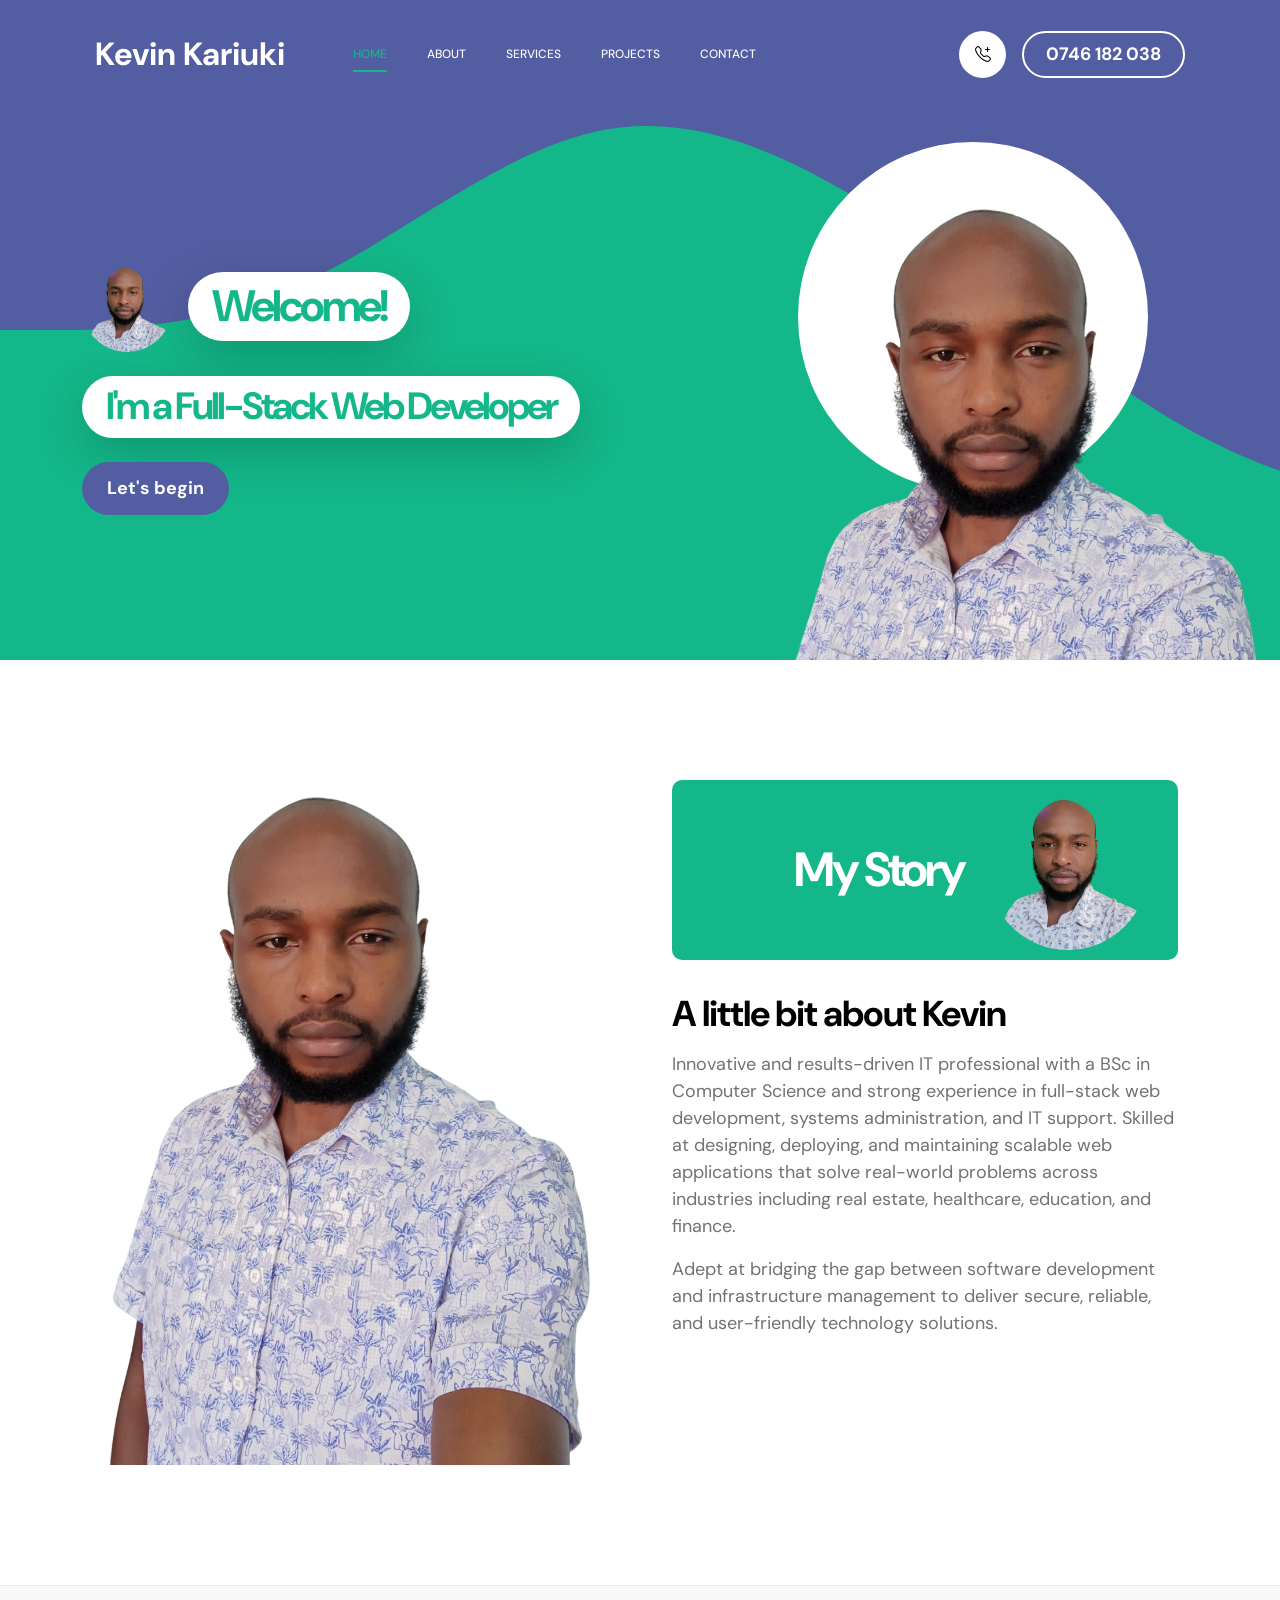
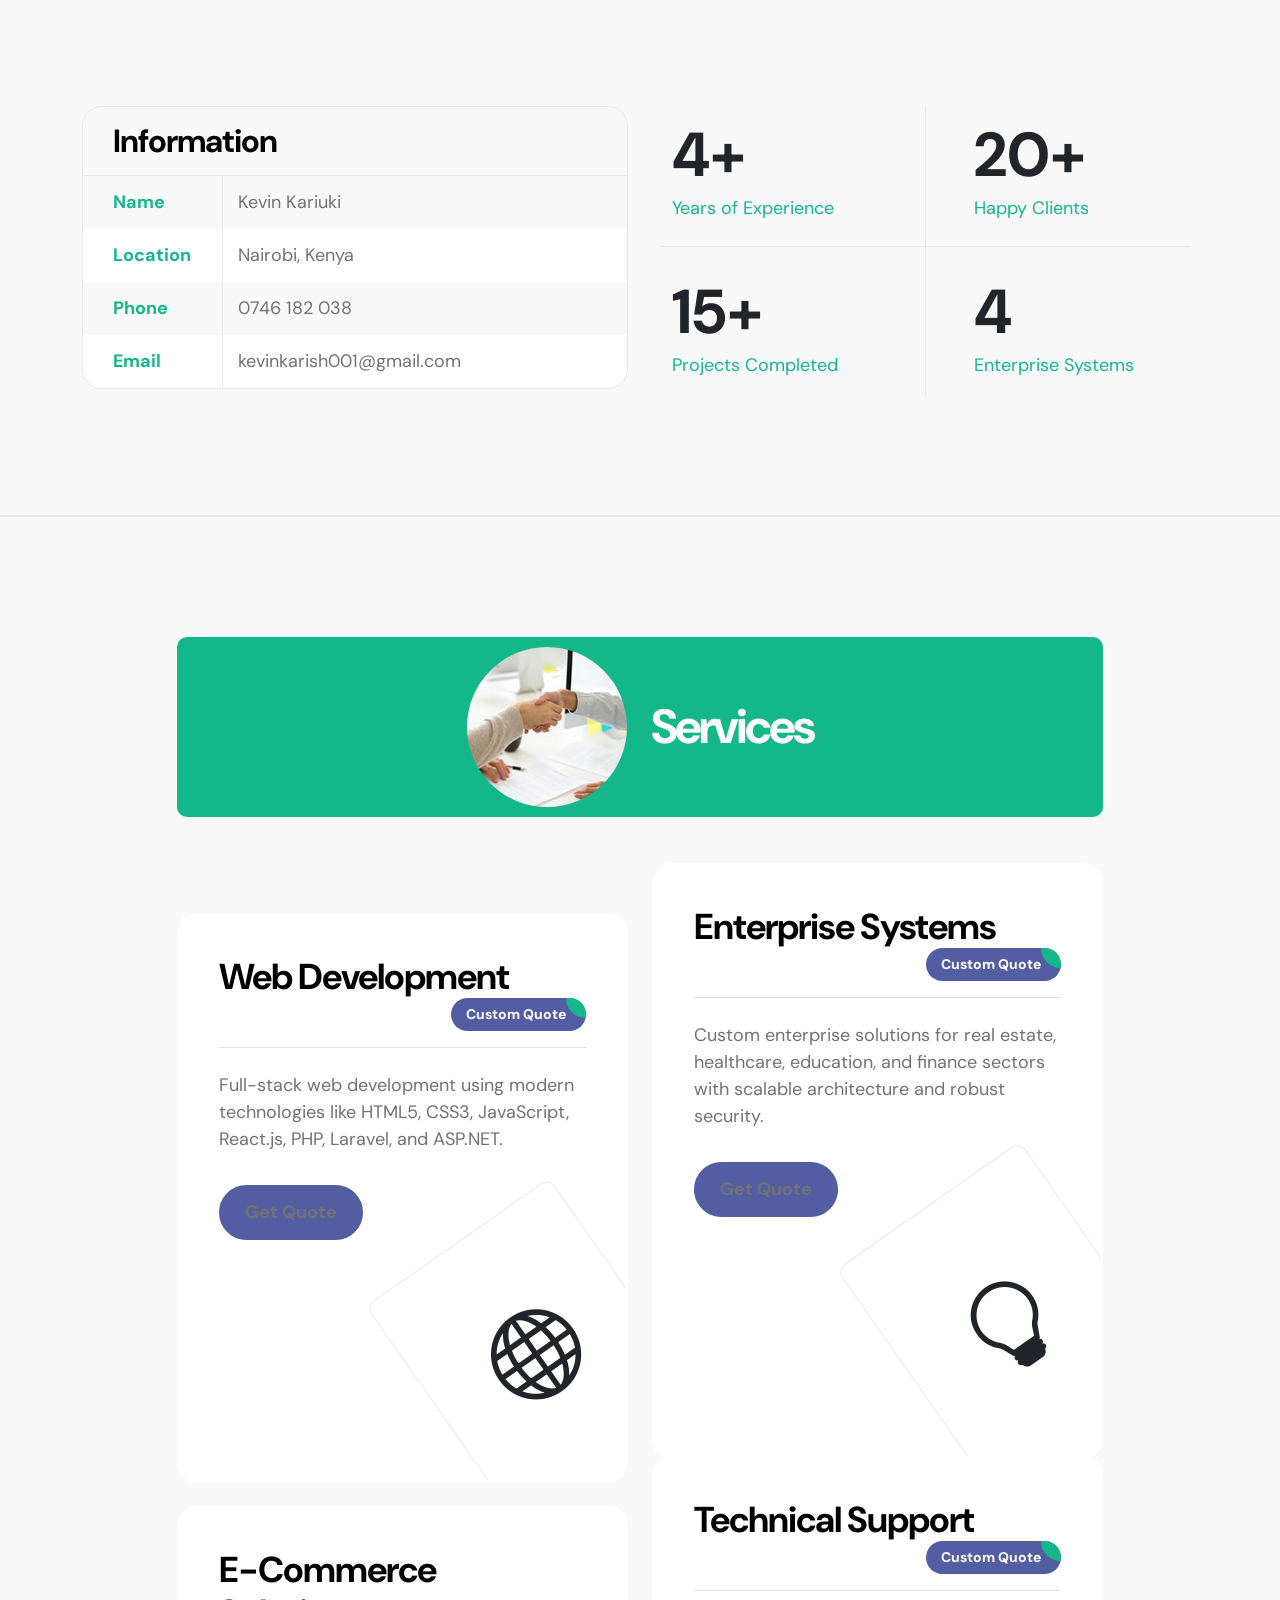
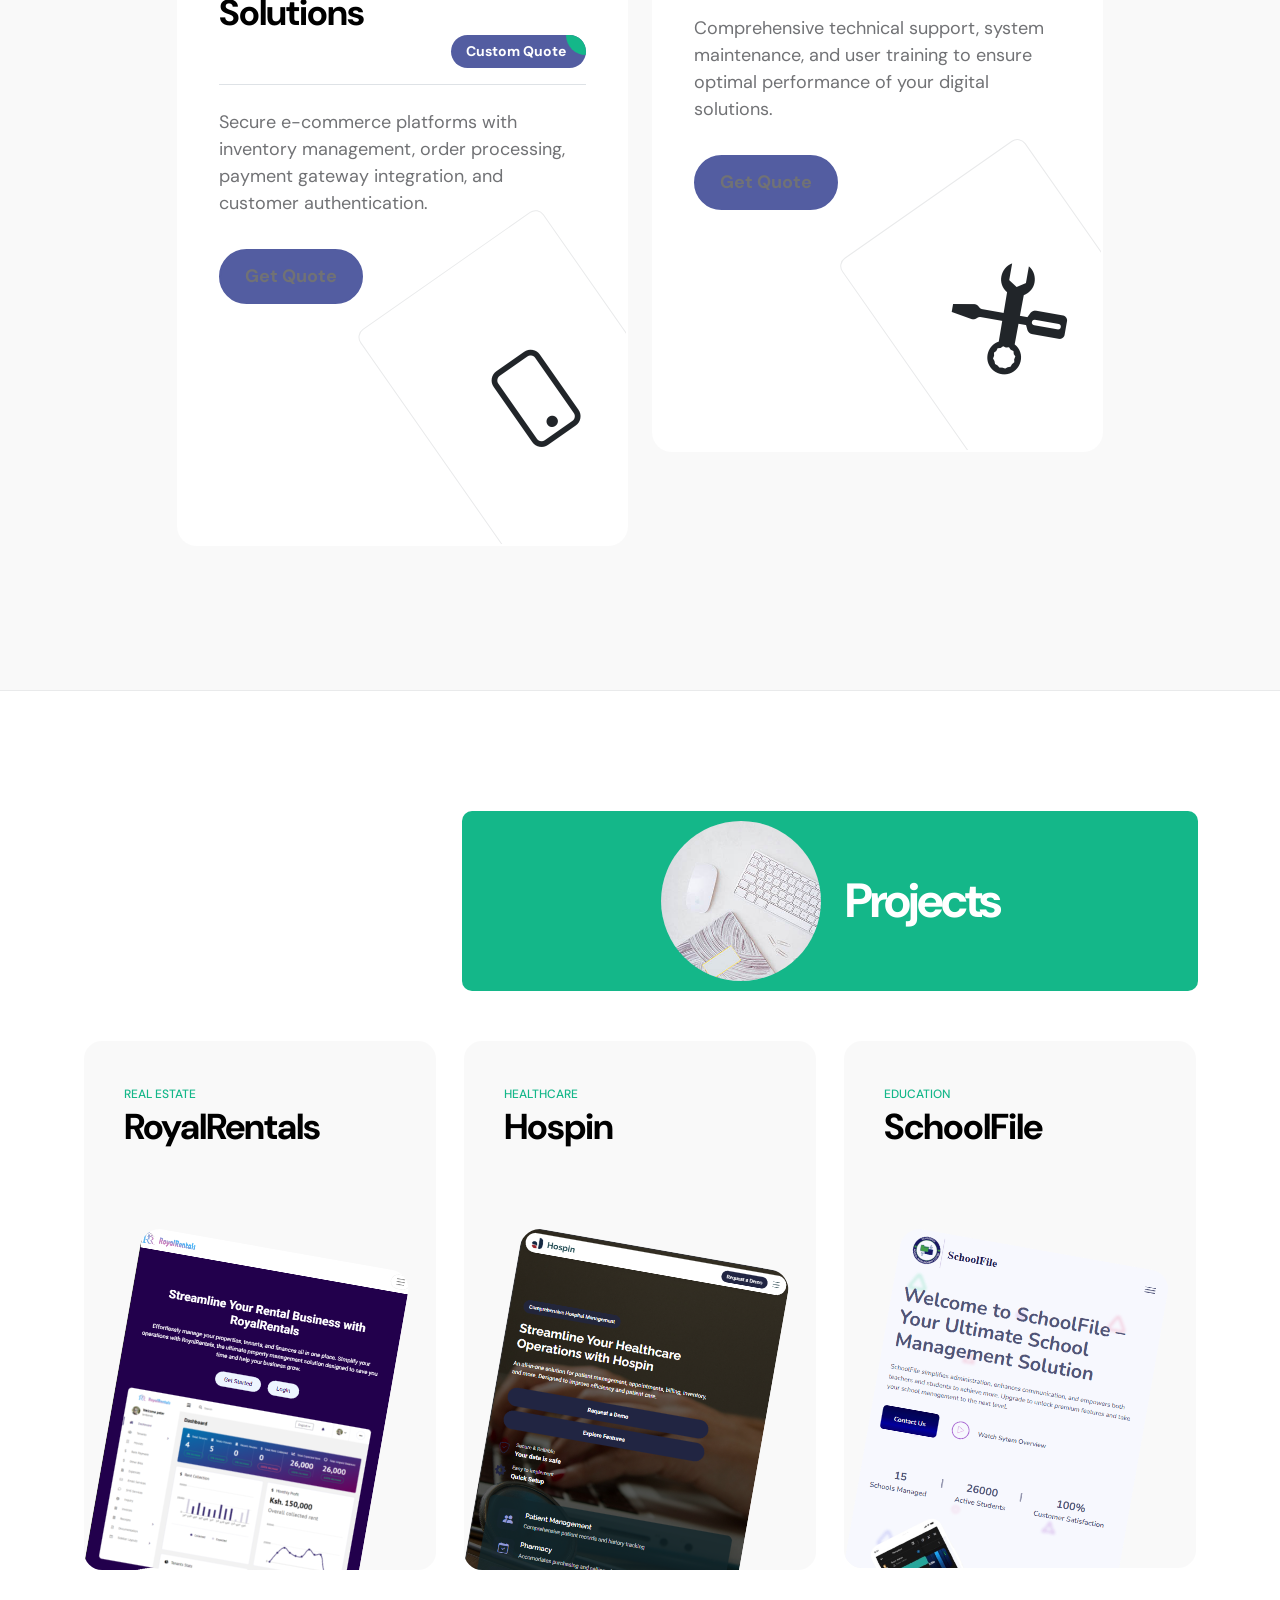
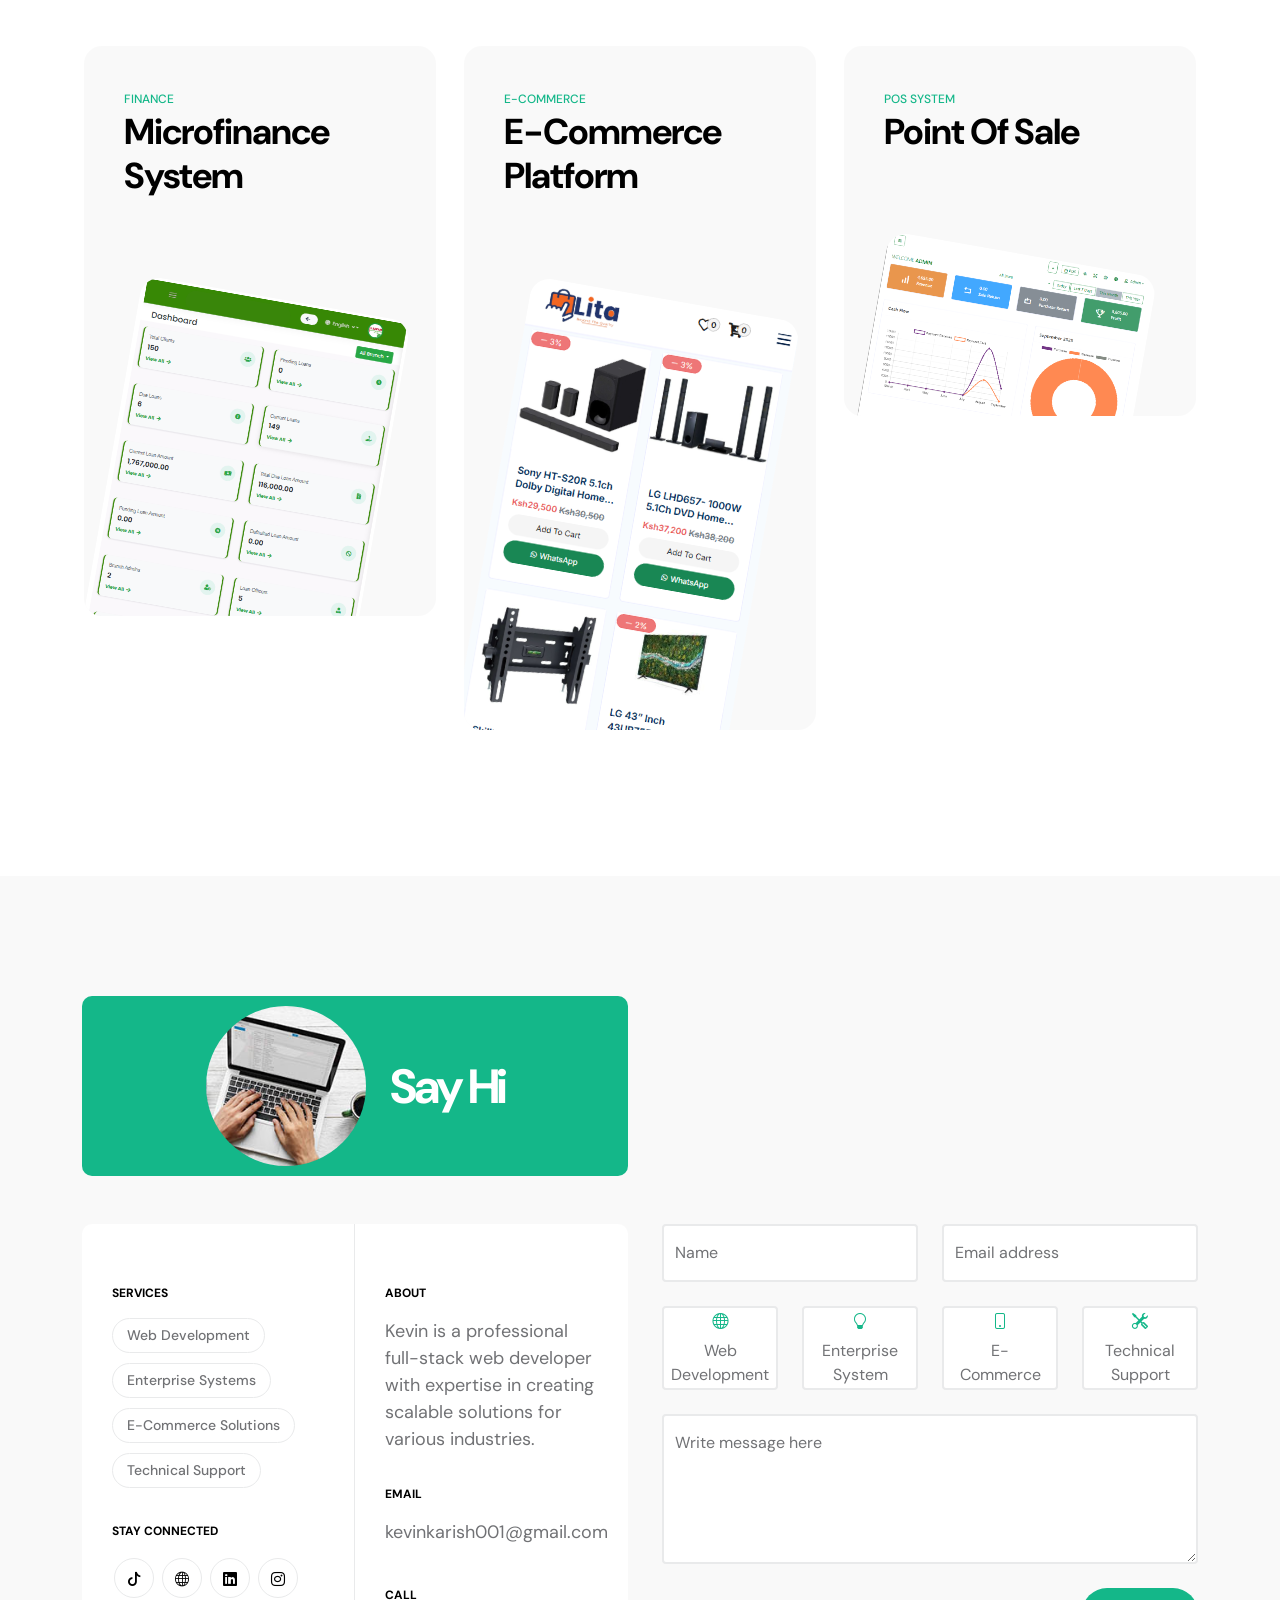
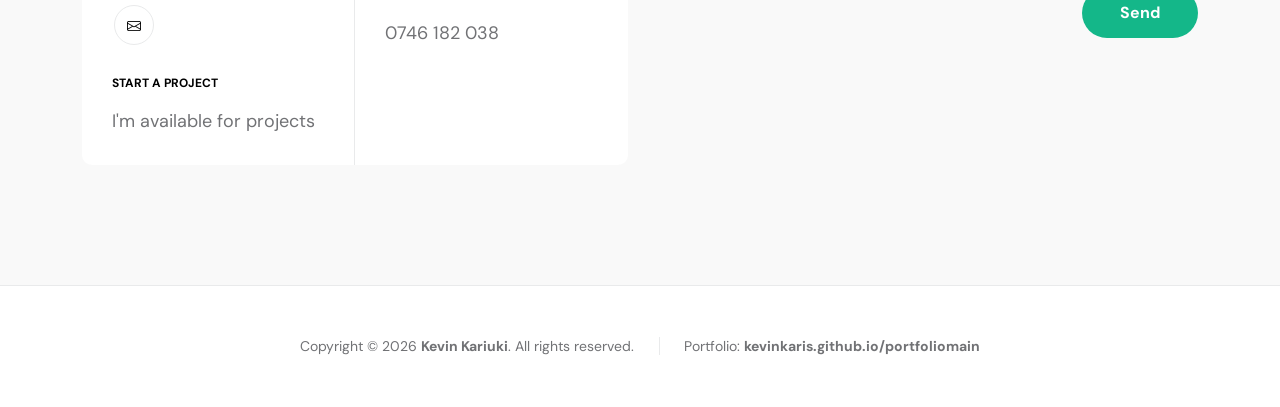
<file: index.html>
<!doctype html>
<html lang="en">
    <head>
        <meta charset="utf-8">
        <meta name="viewport" content="width=device-width, initial-scale=1">

        <meta name="description" content="Kevin Kariuki - Full-Stack Web Developer Portfolio">
        <meta name="author" content="Kevin Kariuki">

        <title>Kevin Kariuki - Full-Stack Web Developer</title>

        <!-- CSS FILES -->
        <link rel="preconnect" href="https://fonts.googleapis.com">
        
        <link rel="preconnect" href="https://fonts.gstatic.com" crossorigin>
        <link rel="icon" type="image/png" sizes="16x16" href="images/prof2.png">
        
        <link href="https://fonts.googleapis.com/css2?family=DM+Sans:wght@400;500;700&display=swap" rel="stylesheet">

        <link href="css/bootstrap.min.css" rel="stylesheet">

        <link href="css/bootstrap-icons.css" rel="stylesheet">

        <link href="css/magnific-popup.css" rel="stylesheet">

        <link href="css/templatemo-first-portfolio-style.css" rel="stylesheet">
        
        <style>
            /* Custom styles for Kevin's portfolio */
            .hero-title {
                color: #fff;
            }
            .custom-btn {
                background-color: #535da1;
                border-color: #535da1;
            }
            .custom-btn:hover {
                background-color: #3f477a;
                border-color: #3f477a;
            }
        </style>

    </head>
    
    <body>

        <section class="preloader">
            <div class="spinner">
                <span class="spinner-rotate"></span>    
            </div>
        </section>

        <nav class="navbar navbar-expand-lg">
            <div class="container">

                <button class="navbar-toggler" type="button" data-bs-toggle="collapse" data-bs-target="#navbarNav" aria-controls="navbarNav" aria-expanded="false" aria-label="Toggle navigation">
                    <span class="navbar-toggler-icon"></span>
                </button>

                <a href="index.html" class="navbar-brand mx-auto mx-lg-0">Kevin Kariuki</a>

                <div class="d-flex align-items-center d-lg-none">
                    <i class="navbar-icon bi-telephone-plus me-3"></i>
                    <a class="custom-btn btn" href="#section_5">
                        0746 182 038
                    </a>
                </div>

                <div class="collapse navbar-collapse" id="navbarNav">
                    <ul class="navbar-nav ms-lg-5">
                        <li class="nav-item">
                            <a class="nav-link click-scroll" href="#section_1">Home</a>
                        </li>

                        <li class="nav-item">
                            <a class="nav-link click-scroll" href="#section_2">About</a>
                        </li>

                        <li class="nav-item">
                            <a class="nav-link click-scroll" href="#section_3">Services</a>
                        </li>

                        <li class="nav-item">
                            <a class="nav-link click-scroll" href="#section_4">Projects</a>
                        </li>

                        <li class="nav-item">
                            <a class="nav-link click-scroll" href="#section_5">Contact</a>
                        </li>
                    </ul>

                    <div class="d-lg-flex align-items-center d-none ms-auto">
                        <i class="navbar-icon bi-telephone-plus me-3"></i>
                        <a class="custom-btn btn" href="#section_5">
                            0746 182 038
                        </a>
                    </div>
                </div>

            </div>
        </nav>

        <main>

            <section class="hero d-flex justify-content-center align-items-center" id="section_1">
                <div class="container">
                    <div class="row">

                        <div class="col-lg-7 col-12">
                            <div class="hero-text">
                                <div class="hero-title-wrap d-flex align-items-center mb-4">
                                    <img src="images/prof2.png" class="avatar-image avatar-image-large img-fluid" alt="Kevin Kariuki">

                                    <h1 class="hero-title ms-3 mb-0" style="color: #14B789;">Welcome!</h1>
                                </div>

                                <h2 class="mb-4">I'm a Full-Stack Web Developer</h2>
                                <p class="mb-4"><a class="custom-btn btn custom-link" href="#section_2">Let's begin</a></p>
                            </div>
                        </div>

                        <div class="col-lg-5 col-12 position-relative">
                            <div class="hero-image-wrap"></div>
                            <img src="images/prof.png" class="hero-image img-fluid" alt="Kevin Kariuki">
                        </div>

                    </div>
                </div>

                <svg xmlns="http://www.w3.org/2000/svg" viewBox="0 0 1440 320"><path fill="#535da1" fill-opacity="1" d="M0,160L24,160C48,160,96,160,144,138.7C192,117,240,75,288,64C336,53,384,75,432,106.7C480,139,528,181,576,208C624,235,672,245,720,240C768,235,816,213,864,186.7C912,160,960,128,1008,133.3C1056,139,1104,181,1152,202.7C1200,224,1248,224,1296,197.3C1344,171,1392,117,1416,90.7L1440,64L1440,0L1416,0C1392,0,1344,0,1296,0C1248,0,1200,0,1152,0C1104,0,1056,0,1008,0C960,0,912,0,864,0C816,0,768,0,720,0C672,0,624,0,576,0C528,0,480,0,432,0C384,0,336,0,288,0C240,0,192,0,144,0C96,0,48,0,24,0L0,0Z"></path></svg>
            </section>


            <section class="about section-padding" id="section_2">
                <div class="container">
                    <div class="row">

                        <div class="col-lg-6 col-12">
                            <img src="images/prof.png" class="about-image img-fluid" alt="Kevin Kariuki">
                        </div>

                        <div class="col-lg-6 col-12 mt-5 mt-lg-0">
                            <div class="about-thumb">

                                <div class="section-title-wrap d-flex justify-content-end align-items-center mb-4">
                                    <h2 class="text-white me-4 mb-0">My Story</h2>

                                    <img src="images/prof2.png" class="avatar-image img-fluid" alt="Kevin Kariuki">
                                </div>

                                <h3 class="pt-2 mb-3">A little bit about Kevin</h3>

                                <p>Innovative and results-driven IT professional with a BSc in Computer Science and strong experience in full-stack web development, systems administration, and IT support. Skilled at designing, deploying, and maintaining scalable web applications that solve real-world problems across industries including real estate, healthcare, education, and finance.</p>

                                <p>Adept at bridging the gap between software development and infrastructure management to deliver secure, reliable, and user-friendly technology solutions.</p>
                            </div>
                        </div>

                    </div>
                </div>
            </section>

            <section class="featured section-padding">
                <div class="container">
                    <div class="row">

                        <div class="col-lg-6 col-12">
                            <div class="profile-thumb">
                                <div class="profile-title">
                                    <h4 class="mb-0">Information</h4>
                                </div>

                                <div class="profile-body">
                                    <p>
                                        <span class="profile-small-title">Name</span> 
                                        <span>Kevin Kariuki</span>
                                    </p>

                                    <p>
                                        <span class="profile-small-title">Location</span> 
                                        <span>Nairobi, Kenya</span>
                                    </p>

                                    <p>
                                        <span class="profile-small-title">Phone</span> 
                                         <span><a href="tel: 0746 182 038">0746 182 038</a></span>
                                    </p>

                                    <p>
                                        <span class="profile-small-title">Email</span> 
                                        <span><a href="mailto:kevinkarish001@gmail.com">kevinkarish001@gmail.com</a></span>
                                    </p>
                                </div>
                            </div>
                        </div>

                        <div class="col-lg-6 col-12 mt-5 mt-lg-0">
                            <div class="about-thumb">
                                <div class="row">
                                    <div class="col-lg-6 col-6 featured-border-bottom py-2">
                                        <strong class="featured-numbers">4+</strong>

                                        <p class="featured-text">Years of Experience</p>
                                    </div>

                                    <div class="col-lg-6 col-6 featured-border-start featured-border-bottom ps-5 py-2">
                                        <strong class="featured-numbers">20+</strong>

                                        <p class="featured-text">Happy Clients</p>
                                    </div>

                                    <div class="col-lg-6 col-6 pt-4">
                                        <strong class="featured-numbers">15+</strong>

                                        <p class="featured-text">Projects Completed</p>
                                    </div>

                                    <div class="col-lg-6 col-6 featured-border-start ps-5 pt-4">
                                        <strong class="featured-numbers">4</strong>

                                        <p class="featured-text">Enterprise Systems</p>
                                    </div>
                                </div>
                            </div>
                        </div>

                    </div>
                </div>
            </section>


            <section class="services section-padding" id="section_3">
                <div class="container">
                    <div class="row">

                        <div class="col-lg-10 col-12 mx-auto">
                            <div class="section-title-wrap d-flex justify-content-center align-items-center mb-5">
                                <img src="images/handshake-man-woman-after-signing-business-contract-closeup.jpg" class="avatar-image img-fluid" alt="Kevin Kariuki">

                                <h2 class="text-white ms-4 mb-0">Services</h2>
                            </div>

                            <div class="row pt-lg-5">
                                <div class="col-lg-6 col-12">
                                    <div class="services-thumb">
                                        <div class="d-flex flex-wrap align-items-center border-bottom mb-4 pb-3">
                                            <h3 class="mb-0">Web Development</h3>

                                            <div class="services-price-wrap ms-auto">
                                                <p class="services-price-text mb-0">Custom Quote</p>
                                                <div class="services-price-overlay"></div>
                                            </div>
                                        </div>

                                        <p>Full-stack web development using modern technologies like HTML5, CSS3, JavaScript, React.js, PHP, Laravel, and ASP.NET.</p>

                                        <a href="#section_5" class="custom-btn custom-border-btn btn mt-3">Get Quote</a>

                                        <div class="services-icon-wrap d-flex justify-content-center align-items-center">
                                            <i class="services-icon bi-globe"></i>
                                        </div>
                                    </div>
                                </div>

                                <div class="col-lg-6 col-12">
                                    <div class="services-thumb services-thumb-up">
                                        <div class="d-flex flex-wrap align-items-center border-bottom mb-4 pb-3">
                                            <h3 class="mb-0">Enterprise Systems</h3>

                                            <div class="services-price-wrap ms-auto">
                                                <p class="services-price-text mb-0">Custom Quote</p>
                                                <div class="services-price-overlay"></div>
                                            </div>
                                        </div>

                                        <p>Custom enterprise solutions for real estate, healthcare, education, and finance sectors with scalable architecture and robust security.</p>

                                        <a href="#section_5" class="custom-btn custom-border-btn btn mt-3">Get Quote</a>

                                        <div class="services-icon-wrap d-flex justify-content-center align-items-center">
                                            <i class="services-icon bi-lightbulb"></i>
                                        </div>
                                    </div>
                                </div>

                                <div class="col-lg-6 col-12">
                                    <div class="services-thumb">
                                        <div class="d-flex flex-wrap align-items-center border-bottom mb-4 pb-3">
                                            <h3 class="mb-0">E-Commerce Solutions</h3>

                                            <div class="services-price-wrap ms-auto">
                                                <p class="services-price-text mb-0">Custom Quote</p>
                                                <div class="services-price-overlay"></div>
                                            </div>
                                        </div>

                                        <p>Secure e-commerce platforms with inventory management, order processing, payment gateway integration, and customer authentication.</p>

                                        <a href="#section_5" class="custom-btn custom-border-btn btn mt-3">Get Quote</a>

                                        <div class="services-icon-wrap d-flex justify-content-center align-items-center">
                                            <i class="services-icon bi-phone"></i>
                                        </div>
                                    </div>
                                </div>

                                <div class="col-lg-6 col-12">
                                    <div class="services-thumb services-thumb-up">
                                        <div class="d-flex flex-wrap align-items-center border-bottom mb-4 pb-3">
                                            <h3 class="mb-0">Technical Support</h3>

                                            <div class="services-price-wrap ms-auto">
                                                <p class="services-price-text mb-0">Custom Quote</p>
                                                <div class="services-price-overlay"></div>
                                            </div>
                                        </div>

                                        <p>Comprehensive technical support, system maintenance, and user training to ensure optimal performance of your digital solutions.</p>

                                        <a href="#section_5" class="custom-btn custom-border-btn btn mt-3">Get Quote</a>

                                        <div class="services-icon-wrap d-flex justify-content-center align-items-center">
                                            <i class="services-icon bi-tools"></i>
                                        </div>
                                    </div>
                                </div>
                            </div>
                        </div>
                    </div>
                </div>
            </section>


            <section class="projects section-padding" id="section_4">
                <div class="container">
                    <div class="row">

                        <div class="col-lg-8 col-md-8 col-12 ms-auto">
                            <div class="section-title-wrap d-flex justify-content-center align-items-center mb-4">
                                <img src="images/white-desk-work-study-aesthetics.jpg" class="avatar-image img-fluid" alt="Kevin Kariuki">

                                <h2 class="text-white ms-4 mb-0">Projects</h2>
                            </div>
                        </div>

                        <div class="clearfix"></div>

                        <div class="col-lg-4 col-md-6 col-12">
                            <div class="projects-thumb">
                                <div class="projects-info">
                                    <small class="projects-tag">Real Estate</small>

                                    <h3 class="projects-title">RoyalRentals</h3>
                                </div>

                                <a href="images/projects/royalrentals.png" class="popup-image">
                                    <img src="images/projects/royalrentals.png" class="projects-image img-fluid" alt="RoyalRentals Property Management System">
                                </a>
                            </div>
                        </div>

                        <div class="col-lg-4 col-md-6 col-12">
                            <div class="projects-thumb">
                                <div class="projects-info">
                                    <small class="projects-tag">Healthcare</small>

                                    <h3 class="projects-title">Hospin</h3>
                                </div>

                                <a href="images/projects/hospin.png" class="popup-image">
                                    <img src="images/projects/hospin.png" class="projects-image img-fluid" alt="Hospin Hospital System">
                                </a>
                            </div>
                        </div>

                        <div class="col-lg-4 col-md-6 col-12">
                            <div class="projects-thumb">
                                <div class="projects-info">
                                    <small class="projects-tag">Education</small>

                                    <h3 class="projects-title">SchoolFile</h3>
                                </div>

                                <a href="images/projects/schoolfile.png" class="popup-image">
                                    <img src="images/projects/schoolfile.png" class="projects-image img-fluid" alt="SchoolFile Management System">
                                </a>
                            </div>
                        </div>

                        <div class="col-lg-4 col-md-6 col-12 mt-4">
                            <div class="projects-thumb">
                                <div class="projects-info">
                                    <small class="projects-tag">Finance</small>

                                    <h3 class="projects-title">Microfinance System</h3>
                                </div>

                                <a href="images/projects/microfinance.png" class="popup-image">
                                    <img src="images/projects/microfinance.png" class="projects-image img-fluid" alt="Microfinance System">
                                </a>
                            </div>
                        </div>

                        <div class="col-lg-4 col-md-6 col-12 mt-4">
                            <div class="projects-thumb">
                                <div class="projects-info">
                                    <small class="projects-tag">E-Commerce</small>

                                    <h3 class="projects-title">E-Commerce Platform</h3>
                                </div>

                                <a href="images/projects/ecommerce.png" class="popup-image">
                                    <img src="images/projects/ecommerce.png" class="projects-image img-fluid" alt="E-Commerce Platform">
                                </a>
                            </div>
                        </div>

                        <div class="col-lg-4 col-md-6 col-12 mt-4">
                            <div class="projects-thumb">
                                <div class="projects-info">
                                    <small class="projects-tag">POS System</small>

                                    <h3 class="projects-title">Point Of Sale</h3>
                                </div>

                                <a href="images/projects/pos.png" class="popup-image">
                                    <img src="images/projects/pos.png" class="projects-image img-fluid" alt="POS System">
                                </a>
                            </div>
                        </div>

                    </div>
                </div>
            </section>

            <section class="contact section-padding" id="section_5">
                    <div class="container">
                        <div class="row">

                            <div class="col-lg-6 col-md-8 col-12">
                                <div class="section-title-wrap d-flex justify-content-center align-items-center mb-5">
                                    <img src="images/aerial-view-man-using-computer-laptop-wooden-table.jpg" class="avatar-image img-fluid" alt="Kevin Kariuki">

                                    <h2 class="text-white ms-4 mb-0">Say Hi</h2>
                                </div>
                            </div>

                            <div class="clearfix"></div>

                            <div class="col-lg-3 col-md-6 col-12 pe-lg-0">
                                <div class="contact-info contact-info-border-start d-flex flex-column">
                                    <strong class="site-footer-title d-block mb-3">Services</strong>

                                    <ul class="footer-menu">
                                        <li class="footer-menu-item"><a href="#section_3" class="footer-menu-link">Web Development</a></li>

                                        <li class="footer-menu-item"><a href="#section_3" class="footer-menu-link">Enterprise Systems</a></li>

                                        <li class="footer-menu-item"><a href="#section_3" class="footer-menu-link">E-Commerce Solutions</a></li>

                                        <li class="footer-menu-item"><a href="#section_3" class="footer-menu-link">Technical Support</a></li>
                                    </ul>

                                    <strong class="site-footer-title d-block mt-4 mb-3">Stay connected</strong>

                                    <ul class="social-icon">
                                        <li class="social-icon-item"><a href="https://www.tiktok.com/@kevinkarish001" class="social-icon-link bi-tiktok"></a></li>

                                        <li class="social-icon-item"><a href="https://kevinkaris.github.io/portfoliomain/" class="social-icon-link bi-globe"></a></li>

                                        <li class="social-icon-item"><a href="https://www.linkedin.com/in/kevin-kariuki-1b8a58213" class="social-icon-link bi-linkedin"></a></li>

                                        <li class="social-icon-item"><a href="https://www.instagram.com/kevinkarish001" class="social-icon-link bi-instagram"></a></li>

                                        <li class="social-icon-item"><a href="mailto:kevinkarish001@gmail.com" class="social-icon-link bi-envelope"></a></li>
                                    </ul>

                                    <strong class="site-footer-title d-block mt-4 mb-3">Start a project</strong>

                                    <p class="mb-0">I'm available for projects</p>
                                </div>
                            </div>

                            <div class="col-lg-3 col-md-6 col-12 ps-lg-0">
                                <div class="contact-info d-flex flex-column">
                                    <strong class="site-footer-title d-block mb-3">About</strong>

                                    <p class="mb-2">
                                        Kevin is a professional full-stack web developer with expertise in creating scalable solutions for various industries.
                              </p>

                                    <strong class="site-footer-title d-block mt-4 mb-3">Email</strong>

                                    <p>
                                        <a href="mailto:kevinkarish001@gmail.com">
                                            kevinkarish001@gmail.com
                                        </a>
                                    </p>

                                    <strong class="site-footer-title d-block mt-4 mb-3">Call</strong>

                                    <p class="mb-0">
                                        <a href="tel: 0746 182 038">
                                            0746 182 038
                                        </a>
                                    </p>
                                </div>
                            </div>

                            <div class="col-lg-6 col-12 mt-5 mt-lg-0">
                                <form action="#" id="contactForm" method="get" class="custom-form contact-form" role="form">
                                    <div class="row">
                                        <div class="col-lg-6 col-md-6 col-12">
                                            <div class="form-floating">
                                                <input type="text" name="name" id="name" class="form-control" placeholder="Name" required="">
                                                
                                                <label for="floatingInput">Name</label>
                                            </div>
                                        </div>

                                        <div class="col-lg-6 col-md-6 col-12"> 
                                            <div class="form-floating">
                                                <input type="email" name="email" id="email" pattern="[^ @]*@[^ @]*" class="form-control" placeholder="Email address" required="">
                                                
                                                <label for="floatingInput">Email address</label>
                                            </div>
                                        </div>

                                        <div class="col-lg-3 col-md-6 col-6">
                                            <div class="form-check form-check-inline">
                                                <input name="service" type="checkbox" class="form-check-input" id="inlineCheckbox1" value="1">

                                                <label class="form-check-label" for="inlineCheckbox1">
                                                    <i class="bi-globe form-check-icon"></i>
                                                    <span class="form-check-label-text">Web Development</span>
                                                </label>
                                          </div>
                                        </div>

                                        <div class="col-lg-3 col-md-6 col-6">
                                            <div class="form-check form-check-inline">
                                                <input name="service" type="checkbox" class="form-check-input" id="inlineCheckbox2" value="1">

                                                <label class="form-check-label" for="inlineCheckbox2">
                                                    <i class="bi-lightbulb form-check-icon"></i>
                                                    <span class="form-check-label-text">Enterprise System</span>
                                                </label>
                                            </div>
                                        </div>

                                        <div class="col-lg-3 col-md-6 col-6">
                                            <div class="form-check form-check-inline">
                                                <input name="service" type="checkbox" class="form-check-input" id="inlineCheckbox3" value="1">

                                                <label class="form-check-label" for="inlineCheckbox3">
                                                    <i class="bi-phone form-check-icon"></i>
                                                    <span class="form-check-label-text">E-Commerce</span>
                                                </label>
                                            </div>
                                        </div>

                                        <div class="col-lg-3 col-md-6 col-6">
                                            <div class="form-check form-check-inline me-0">
                                                <input name="service" type="checkbox" class="form-check-input" id="inlineCheckbox4" value="1">

                                                <label class="form-check-label" for="inlineCheckbox4">
                                                    <i class="bi-tools form-check-icon"></i>
                                                    <span class="form-check-label-text">Technical Support</span>
                                                </label>
                                            </div>
                                        </div>

                                        <div class="col-lg-12 col-12">
                                            <div class="form-floating">
                                                <textarea class="form-control" id="message" name="message" placeholder="Write message here"></textarea>
                                                
                                                <label for="floatingTextarea">Write message here</label>
                                            </div>
                                        </div>

                                        <div class="col-lg-3 col-12 ms-auto">
                                            <button type="submit" class="form-control">Send</button>
                                        </div>

                                    </div>
                                </form>
                            </div>

                        </div>
                    </div>
                </div>
            </section>

        </main>

        <footer class="site-footer">
            <div class="container">
                <div class="row">

                    <div class="col-lg-12 col-12">
                        <div class="copyright-text-wrap">
                            <p class="mb-0">
                                <span class="copyright-text">Copyright © <script>document.write(new Date().getFullYear());</script> <a href="#">Kevin Kariuki</a>. All rights reserved.</span>
                                Portfolio: <a href="https://kevinkaris.github.io/portfoliomain/">kevinkaris.github.io/portfoliomain</a>
                            </p>
                        </div>
                    </div>

                </div>
            </div>
        </footer>

        <!-- JAVASCRIPT FILES -->
        <script src="js/jquery.min.js"></script>
        <script src="js/bootstrap.min.js"></script>
        <script src="js/jquery.sticky.js"></script>
        <script src="js/click-scroll.js"></script>
        <script src="js/jquery.magnific-popup.min.js"></script>
        <script src="js/magnific-popup-options.js"></script>
        <script src="js/custom.js"></script>

        <script>
        $(window).on('load', function() {
            $('.preloader').fadeOut('slow');
        });

        // Smooth scrolling for navigation links
        $('.click-scroll').on('click', function(e) {
            e.preventDefault();
            var target = $(this).attr('href');
            $('html, body').animate({
                scrollTop: $(target).offset().top - 70
            }, 1000);
        });

        $(window).scroll(function() {
            if ($(window).scrollTop() > 50) {
                $('.navbar').addClass('navbar-scrolled');
            } else {
                $('.navbar').removeClass('navbar-scrolled');
            }
        });

        $('#contactForm').on('submit', function(e) {
            e.preventDefault();
            
            var formData = {
                name: $('#name').val(),
                email: $('#email').val(),
                services: [],
                message: $('#message').val()
            };
            
            $('input[name="service"]:checked').each(function() {
                formData.services.push($(this).val());
            });
            
            // Show loading state
            var submitBtn = $(this).find('button[type="submit"]');
            var originalText = submitBtn.text();
            submitBtn.text('Sending...').prop('disabled', true);
            
            $('#formAlert').hide().removeClass('alert-success alert-danger');
            
            $.ajax({
                type: 'POST',
                url: 'send_email.php',
                data: formData,
                dataType: 'json',
                success: function(response) {
                    if (response.status === 'success') {
                        $('#formAlert').addClass('alert-success').text(response.message).fadeIn();
                        $('#contactForm')[0].reset();
                        
                        if (response.debug) {
                            console.log('Debug:', response.debug);
                        }
                    } else {
                        $('#formAlert').addClass('alert-danger').text(response.message).fadeIn();
                    }
                },
                error: function(xhr, status, error) {
                    console.error('AJAX Error:', status, error);
                    console.log("Response text:", xhr.responseText);
                    $('#formAlert').addClass('alert-danger').text('Error: ' + error + '. Check console for details.').fadeIn();
                },
                complete: function() {
                    submitBtn.text(originalText).prop('disabled', false);
                    
                    setTimeout(function() {
                        $('#formAlert').fadeOut();
                    }, 8000);
                }
            });
        });
    </script>

    </body>
</html>
</file>
<file: css/templatemo-first-portfolio-style.css>
/*

TemplateMo 578 First Portfolio

https://templatemo.com/tm-578-first-portfolio

*/


/*---------------------------------------
  CUSTOM PROPERTIES ( VARIABLES )             
-----------------------------------------*/
:root {
  --white-color:                  #ffffff;
  --primary-color:                #535da1;
  --secondary-color:              #14B789;
  --section-bg-color:             #f9f9f9;
  --dark-color:                   #000000;
  --p-color:                      #717275;
  --border-color:                 #e9eaeb;
  --featured-border-color:        #727aab;

  --body-font-family:             'DM Sans', sans-serif;

  --h1-font-size:                 62px;
  --h2-font-size:                 48px;
  --h3-font-size:                 36px;
  --h4-font-size:                 32px;
  --h5-font-size:                 24px;
  --h6-font-size:                 22px;
  --p-font-size:                  18px;
  --menu-font-size:               12px;
  --copyright-font-size:          14px;

  --border-radius-large:          100px;
  --border-radius-medium:         20px;
  --border-radius-small:          10px;

  --font-weight-normal:           400;
  --font-weight-medium:           500;
  --font-weight-bold:             700;
}

body {
    background: var(--white-color);
    font-family: var(--body-font-family); 
}


/*---------------------------------------
  TYPOGRAPHY               
-----------------------------------------*/

h2,
h3,
h4,
h5,
h6 {
  color: var(--dark-color);
}

h1,
h2,
h3,
h4,
h5,
h6 {
  font-weight: var(--font-weight-bold);
  letter-spacing: -1px;
}

h1 {
  font-size: var(--h1-font-size);
  letter-spacing: -3px;
}

h2 {
  font-size: var(--h2-font-size);
  color: var(--secondary-color);
  letter-spacing: -3px;
}

h3 {
  font-size: var(--h3-font-size);
}

h4 {
  font-size: var(--h4-font-size);
}

h5 {
  font-size: var(--h5-font-size);
  line-height: normal;
}

h6 {
  font-size: var(--h6-font-size);
}

p {
  color: var(--p-color);
  font-size: var(--p-font-size);
  font-weight: var(--font-weight-normal);
}

ul li {
  color: var(--p-color);
  font-size: var(--p-font-size);
  font-weight: var(--font-weight-normal);
}

a, 
button {
  touch-action: manipulation;
  transition: all 0.3s;
}

a {
  color: var(--p-color);
  text-decoration: none;
}

a:hover {
  color: var(--secondary-color);
}

::selection {
  background: var(--secondary-color);
  color: var(--white-color);
}

::-moz-selection {
  background: var(--secondary-color);
  color: var(--white-color);
}

.section-padding {
  padding-top: 120px;
  padding-bottom: 120px;
}

b,
strong {
  font-weight: var(--font-weight-bold);
}

.section-title-wrap {
  background: var(--secondary-color);
  border-radius: var(--border-radius-small);
  padding: 10px 30px;
}


/*---------------------------------------
  AVATAR IMAGE               
-----------------------------------------*/
.avatar-image {
  border-radius: var(--border-radius-large);
  width: 160px;
  height: 160px;
  object-fit: cover;
}

.avatar-image-large {
  width: 90.4px;
  height: 90.4px;
}


/*---------------------------------------
  PRE LOADER               
-----------------------------------------*/
.preloader {
  position: fixed;
  top: 0;
  left: 0;
  width: 100%;
  height: 100%;
  z-index: 99999;
  display: flex;
  flex-flow: row nowrap;
  justify-content: center;
  align-items: center;
  background: none repeat scroll 0 0 var(--white-color);
}

.spinner {
  border: 1px solid transparent;
  border-radius: var(--border-radius-small);
  position: relative;
}

.spinner:before {
  content: '';
  box-sizing: border-box;
  position: absolute;
  top: 50%;
  left: 50%;
  width: 45px;
  height: 45px;
  margin-top: -10px;
  margin-left: -10px;
  border-radius: 50%;
  border: 1px solid var(--border-color);
  border-top-color: var(--white-color);
  animation: spinner .9s linear infinite;
}

@-webkit-@keyframes spinner {
  to {transform: rotate(360deg);
  }
}

@keyframes spinner {
  to {transform: rotate(360deg);}
}


/*---------------------------------------
  CUSTOM ICON               
-----------------------------------------*/
.navbar-icon {
  background: var(--white-color);
  border-radius: var(--border-radius-large);
  color: var(--dark-color);
  width: 47px;
  height: 47px;
  line-height: 47px;
  text-align: center;
}

.is-sticky .navbar-icon {
  background: var(--secondary-color);
  color: var(--white-color);
}

.form-check-icon {
  color: var(--secondary-color);
}


/*---------------------------------------
  CUSTOM BUTTON               
-----------------------------------------*/
.custom-btn,
.navbar .custom-btn {
  font-size: var(--p-font-size);
  font-weight: var(--font-weight-bold);
}

.navbar .custom-btn {
  background: transparent;
  border-width: 2px;
  border-style: solid;
  border-color: var(--white-color);
  color: var(--white-color);
  padding: 8px 22px;
}

.navbar .custom-btn:hover {
  background: var(--white-color);
  border-color: transparent;
  color: var(--secondary-color);
}

.custom-btn {
  background: var(--secondary-color);
  border-radius: var(--border-radius-large);
  color: var(--white-color);
  font-weight: var(--font-weight-bold);
  padding: 12px 24px;
}

.custom-btn:hover {
  background: var(--primary-color);
  box-shadow: 0 1rem 3rem rgba(0,0,0,.175);
  color: var(--white-color);
}

.custom-border-btn {
  background: transparent;
  border: 2px solid var(--border-color);
  color: var(--p-color);
}

.custom-border-btn:hover {
  background: var(--secondary-color);
  border-color: var(--secondary-color);
  color: var(--white-color);
}

.custom-link {
	background-color: var(--primary-color);
}

.custom-link:hover {
	background-color: var(--secondary-color);
}


/*---------------------------------------
  NAVIGATION              
-----------------------------------------*/
.sticky-wrapper {
  position: relative;
  z-index: 222;
  height: auto !important;
}

.is-sticky,
.is-sticky .navbar .container {
  background: var(--white-color);
  box-shadow: 0 1rem 3rem rgb(0 0 0 / 18%);
}

.is-sticky .navbar-brand,
.is-sticky .navbar-brand:hover {
  color: var(--dark-color);
}

.is-sticky .navbar-nav .nav-link {
  color: var(--p-color);
}

.is-sticky .navbar .custom-btn {
  border-color: var(--secondary-color);
  color: var(--secondary-color);
}

.is-sticky .navbar .custom-btn:hover {
  background: var(--secondary-color);
  color: var(--white-color);
}

.navbar {
  background: transparent;
  position: absolute;
  z-index: 9;
  right: 0;
  left: 0;
  transition: all 0.3s;
  padding-top: 15px;
  padding-bottom: 0;
}

.navbar .container {
  border-radius: var(--border-radius-small);
  padding: 10px 25px;
}

.navbar-brand {
  font-size: var(--h4-font-size);
  font-weight: var(--font-weight-bold);
}

.navbar-brand,
.navbar-brand:hover {
  color: var(--white-color);
}

.navbar-expand-lg .navbar-nav .nav-link {
  padding-right: 0;
  padding-left: 0;
  margin-right: 20px;
  margin-left: 20px;
}

.navbar-nav .nav-link {
  display: inline-block;
  color: var(--section-bg-color);
  font-size: var(--menu-font-size);
  font-weight: var(--font-weight-medium);
  text-transform: uppercase;
  position: relative;
  padding-top: 15px;
  padding-bottom: 15px;
}

.navbar-nav .nav-link::after {
  content: "";
  background: transparent;
  position: absolute;
  bottom: 6px;
  right: 0;
  left: 0;
  width: 100%;
  height: 2px;
}

.navbar-nav .nav-link.active::after, 
.navbar-nav .nav-link:hover::after {
  background: var(--secondary-color);
}

.navbar-nav .nav-link.active, 
.navbar-nav .nav-link:hover {
  color: var(--secondary-color);
}

.navbar-toggler {
  border: 0;
  padding: 0;
  cursor: pointer;
  margin: 0;
  width: 30px;
  height: 35px;
  outline: none;
}

.navbar-toggler:focus {
  outline: none;
  box-shadow: none;
}

.navbar-toggler[aria-expanded="true"] .navbar-toggler-icon {
  background: transparent;
}

.navbar-toggler[aria-expanded="true"] .navbar-toggler-icon:before,
.navbar-toggler[aria-expanded="true"] .navbar-toggler-icon:after {
  transition: top 300ms 50ms ease, -webkit-transform 300ms 350ms ease;
  transition: top 300ms 50ms ease, transform 300ms 350ms ease;
  transition: top 300ms 50ms ease, transform 300ms 350ms ease, -webkit-transform 300ms 350ms ease;
  top: 0;
}

.navbar-toggler[aria-expanded="true"] .navbar-toggler-icon:before {
  transform: rotate(45deg);
}

.navbar-toggler[aria-expanded="true"] .navbar-toggler-icon:after {
  transform: rotate(-45deg);
}

.navbar-toggler .navbar-toggler-icon {
  background: var(--white-color);
  transition: background 10ms 300ms ease;
  display: block;
  width: 30px;
  height: 2px;
  position: relative;
}

.navbar-toggler .navbar-toggler-icon:before,
.navbar-toggler .navbar-toggler-icon:after {
  transition: top 300ms 350ms ease, -webkit-transform 300ms 50ms ease;
  transition: top 300ms 350ms ease, transform 300ms 50ms ease;
  transition: top 300ms 350ms ease, transform 300ms 50ms ease, -webkit-transform 300ms 50ms ease;
  position: absolute;
  right: 0;
  left: 0;
  background: var(--white-color);
  width: 30px;
  height: 2px;
  content: '';
}

.navbar-toggler .navbar-toggler-icon::before {
  top: -8px;
}

.navbar-toggler .navbar-toggler-icon::after {
  top: 8px;
}


/*---------------------------------------
  HERO              
-----------------------------------------*/
.hero {
  background: var(--secondary-color);
  position: relative;
  overflow: hidden;
  padding-top: 330px;
  padding-bottom: 330px;
}

@media  screen and (min-width: 991px) {
  .hero {
    height: 60vh;
  }
}

.hero-title,
.hero h2 {
  background: var(--white-color);
  box-shadow: 0 1rem 3rem rgba(0,0,0,.175);
  border-radius: var(--border-radius-large);
  display: inline-block;
  padding: 8px 24px;
}

.hero-title {
	font-size: 44px;
}

.hero h2 {
	font-size: 38px;
}

.hero-text {
  position: relative;
  z-index: 22;
  top: 70px;
}

.hero-image-wrap {
  background: var(--white-color);
  border-radius: 100%;
  width: 350px;
  height: 350px;
  position: absolute;
  z-index: 22;
  top: -50px;
  right: 0;
  left: 0;
  margin: auto;
  pointer-events: none;
}

.hero-image {
  position: absolute;
  z-index: 22;
  top: 0;
  width: 100%;
  min-width: 550px;
}

.hero svg {
  position: absolute;
  z-index: 2;
  bottom: 0;
  right: 0;
  left: 0;
  overflow: hidden;
  height: 100%;
  pointer-events: none;
}


/*---------------------------------------
  ABOUT              
-----------------------------------------*/
.profile-thumb {
  border: 1px solid var(--border-color);
  border-radius: var(--border-radius-medium);
  position: relative;
  overflow: hidden;
}

.profile-title {
  border-bottom: 1px solid var(--border-color);
  padding: 15px 30px;
}

.profile-small-title {
  border-right: 1px solid var(--border-color);
  color: var(--secondary-color);
  font-weight: var(--font-weight-bold);
  min-width: 140px;
  margin-right: 10px;
  padding: 13px 30px;
  display: inline-block;
}

.profile-body p {
  margin-bottom: 0;
}

.profile-body p:nth-of-type(even) {
  background: var(--white-color);
}

.about-image {
  border-radius: var(--border-radius-medium);
}

.about-thumb {
  padding-right: 20px;
  padding-left: 20px;
}


/*---------------------------------------
  FEATURED              
-----------------------------------------*/
.featured-numbers {
  font-size: var(--h1-font-size);
  line-height: normal;
  display: block;
}

.featured-text {
  color: var(--secondary-color);
}

.featured-border-bottom {
  border-bottom: 1px solid var(--border-color);
}

.featured-border-start {
  border-left: 1px solid var(--border-color);
}


/*---------------------------------------
  CLIENTS              
-----------------------------------------*/

.clients-item-height {
	height: 120px;
}

.clients-image {
  display: block;
  max-width: 100px;
  margin: auto;
  transition: all ease 0.2s;
}

.clients-image:hover {
  transform: scale(1.3);
}


/*---------------------------------------
  SERVICES              
-----------------------------------------*/
.services,
.featured {
  background: var(--section-bg-color);
  border-top: 1px solid var(--border-color);
  border-bottom: 1px solid var(--border-color);
}

.services-thumb {
  background: var(--white-color);
  border: 2px solid transparent;
  border-radius: var(--border-radius-medium);
  position: relative;
  overflow: hidden;
  margin-bottom: 24px;
  padding: 40px 40px 240px 40px;
  transition: all 0.5s;
}

.services-thumb-up {
  position: relative;
  bottom: 50px;
  margin-bottom: -50px;
}

.services-thumb:hover {
  border: 2px solid var(--secondary-color);
  box-shadow: 0 1rem 3rem rgba(0,0,0,.175);
}

.services-thumb:hover .services-icon-wrap {
  background: var(--secondary-color);
  border-color: var(--secondary-color);
  color: var(--white-color);
}

.services-icon-wrap {
  border: 1px solid var(--border-color);
  border-radius: var(--border-radius-small);
  position: absolute;
  bottom: 0;
  right: 0;
  width: 50%;
  height: 55%;
  transform: rotate(-35deg) translateY(55px);
  transition: all ease 0.5s;
}

.services-icon {
  font-size: 90px;
  position: relative;
  bottom: 15px;
}

.services-thumb:hover .services-price-wrap {
  background: var(--secondary-color);
}

.services-thumb:hover .services-price-overlay {
  background: var(--primary-color);
}

.services-price-wrap {
  background: var(--primary-color);
  border-radius: var(--border-radius-medium);
  position: relative;
  overflow: hidden;
  padding: 6px 20px 6px 15px;
  transition: all ease 0.5s;
}

.services-price-text {
  color: var(--white-color);
  font-size: var(--copyright-font-size);
  font-weight: var(--font-weight-bold);
}

.services-price-overlay {
  background: var(--secondary-color);
  border-bottom-left-radius: 100%;
  position: absolute;
  top: 0;
  right: 0;
  width: 20px;
  height: 20px;
  pointer-events: none;
}


/*---------------------------------------
  PROJECTS              
-----------------------------------------*/
.projects-thumb {
  background: var(--section-bg-color);
  border: 2px solid var(--white-color);
  border-radius: var(--border-radius-medium);
  position: relative;
  overflow: hidden;
  margin-top: 24px;
  margin-bottom: 24px;
  padding: 40px;
  transition: all ease 0.5s;
}

.projects-thumb:hover {
  border-color: var(--secondary-color);
}

.projects-thumb:hover .projects-image,
.projects-thumb:focus .projects-image {
  transform: rotate(0) translateY(0);
}

.projects-thumb .popup-image {
  display: block;
  width: 100%;
  height: 100%;
}

.projects-image {
  border-radius: var(--border-radius-medium);
  display: block;
  width: 100%;
  transform: rotate(10deg) translateY(80px);
  transition: all ease 0.5s;
}

.projects-title {
  margin-bottom: 20px;
}

.projects-tag {
  font-size: var(--menu-font-size);
  font-weight: var(--font-weight-medium);
  color: var(--secondary-color);
  text-transform: uppercase;
  margin-bottom: 5px;
}


/*---------------------------------------
  CONTACT              
-----------------------------------------*/
.contact {
  background: var(--section-bg-color);
}

.contact-info {
  background: var(--white-color);
  border-top-right-radius: var(--border-radius-small);
  border-bottom-right-radius: var(--border-radius-small);
  padding: 60px 30px 30px 30px;
  height: 100%;
}

.contact-info-border-start {
  border-right: 1px solid var(--border-color);
  border-radius: var(--border-radius-small) 0 0 var(--border-radius-small);
}

.contact-form {
  margin-left: 10px;
}


/*---------------------------------------
  CUSTOM FORM               
-----------------------------------------*/
.custom-form .form-control {
  background: var(--white-color);
  box-shadow: none;
  border: 2px solid var(--border-color);
  color: var(--p-color);
  margin-bottom: 24px;
  padding-top: 13px;
  padding-bottom: 13px;
  outline: none;
}

.form-floating>label {
  color: var(--p-color);
}

.form-check-inline {
  vertical-align: middle;
  width: 100%;
  position: relative;
  margin-right: 0;
  margin-top: 0;
  margin-bottom: 24px;
  padding: 0;
}

.custom-form .form-check-label {
  position: absolute;
  top: 50%;
  left: 50%;
  transform: translate(-50%, -50%);
  text-align: center;
}

.form-check-label-text {
  color: var(--p-color);
  display: block;
  font-size: copyright-font-size;
  margin-top: 5px;
}

.form-check-input[type=checkbox] {
  background: var(--white-color);
  border: 2px solid var(--border-color);
  box-shadow: none;
  outline: none;
  width: 100%;
  margin-top: 0;
  margin-left: 0;
  padding: 40px 50px;
}

.form-check-input:checked[type=checkbox] {
  background-image: none;
}

.form-check-input:hover,
.form-check-input:checked {
  background-color: transparent;
  border-color: var(--secondary-color);
}

.custom-form .form-control:hover,
.custom-form .form-control:focus {
  background: transparent;
  border-color: var(--secondary-color);
}

.custom-form .form-floating textarea {
  height: 150px;
}

.custom-form button[type="submit"] {
  background: var(--secondary-color);
  border: none;
  border-radius: var(--border-radius-large);
  color: var(--white-color);
  font-weight: var(--font-weight-bold);
  transition: all 0.3s;
  margin-bottom: 0;
}

.custom-form button[type="submit"]:hover,
.custom-form button[type="submit"]:focus {
  background: var(--primary-color);
  border-color: transparent;
}


/*---------------------------------------
  SITE FOOTER              
-----------------------------------------*/
.site-footer {
  border-top: 1px solid var(--border-color);
  padding-top: 50px;
  padding-bottom: 50px;
  text-align: center;
}

.site-footer-title {
  font-size: var(--menu-font-size);
  color: var(--dark-color);
  text-transform: uppercase;
}

.copyright-text-wrap p,
.copyright-text {
  font-size: var(--copyright-font-size);
}

.copyright-text {
  border-right: 1px solid var(--border-color);
  padding-right: 25px;
  margin-right: 20px;
}

.copyright-text-wrap a {
  font-weight: var(--font-weight-bold);
}

.footer-menu {
  margin: 0;
  padding: 0;
}

.footer-menu-item {
  list-style: none;
  display: inline-block;
  vertical-align: top;
}

.footer-menu-link {
  border: 1px solid var(--border-color);
  border-radius: var(--border-radius-medium);
  font-size: var(--copyright-font-size);
  font-weight: var(--font-weight-medium);
  display: inline-block;
  vertical-align: top;
  text-align: center;
  margin-right: 10px;
  margin-bottom: 10px;
  padding: 6px 14px;
  min-width: 70px;
}

.footer-menu-link:hover {
  background: var(--secondary-color);
  border-color: transparent;
  color: var(--white-color);
}


/*---------------------------------------
  SOCIAL ICON               
-----------------------------------------*/
.social-icon {
  margin: 0;
  padding: 0;
}

.social-icon-item {
  list-style: none;
  display: inline-block;
  vertical-align: top;
}

.social-icon-link {
  border: 1px solid var(--border-color);
  border-radius: var(--border-radius-large);
  font-size: var(--copyright-font-size);
  color: var(--dark-color);
  display: inline-block;
  vertical-align: top;
  margin: 2px 2px 5px 2px;
  width: 40px;
  height: 40px;
  line-height: 40px;
  text-align: center;
}

.social-icon-link:hover {
  background: var(--secondary-color);
  border-color: transparent;
  color: var(--white-color);
}


/*---------------------------------------
  RESPONSIVE STYLES               
-----------------------------------------*/
@media screen and (min-width: 1600px) {
  .hero {
    padding-top: 380px;
    padding-bottom: 380px;
  }

  .hero-image-wrap {
    top: -50px;
    width: 400px;
    height: 400px;
  }

  .hero-image {
    min-width: 650px;
  }
  
  .hero-title,
	.hero h2 {
	  font-size: var(--h2-font-size);
	}
}

@media screen and (max-width: 991px) {
  h1 {
    font-size: 48px;
  }

  h2 {
    font-size: 36px;
  }

  h3 {
    font-size: 32px;
  }

  h4 {
    font-size: 28px;
  }

  h5 {
    font-size: 20px;
  }

  h6 {
    font-size: 18px;
  }

  .section-padding {
    padding-top: 80px;
    padding-bottom: 80px;
  }

  .custom-btn,
  .navbar .custom-btn {
    font-size: var(--copyright-text-font-size);
    padding: 8px 16px;
  }

  .navbar .container {
    background: var(--white-color);
  }

  .navbar-brand,
  .navbar-brand:hover {
    color: var(--dark-color);
  }

  .navbar-icon {
    background: var(--secondary-color);
    color: var(--white-color);
    width: 44px;
    height: 44px;
    line-height: 44px;
  }

  .navbar .custom-btn {
    border-color: var(--secondary-color);
    color: var(--secondary-color);
  }

  .navbar-toggler .navbar-toggler-icon,
  .navbar-toggler .navbar-toggler-icon:before,
  .navbar-toggler .navbar-toggler-icon:after {
    background: var(--dark-color);
  }

  .navbar-expand-lg .navbar-nav .nav-link {
    margin-left: 0;
  }

  .navbar-nav .nav-link {
    color: var(--p-color);
    padding-top: 10px;
    padding-bottom: 10px;
  }

  .hero {
    padding-top: 200px;
    padding-bottom: 400px;
  }

  .hero-text {
    top: 0;
    margin-bottom: 120px;
  }

  .about-thumb {
    padding-right: 0;
    padding-left: 0;
  }

  .about-numbers {
    font-size: 42px;
  }

  .services-thumb-up {
    bottom: 0;
    margin-bottom: 32px;
  }

  .services-thumb {
    margin-bottom: 32px;
    padding-bottom: 270px;
  }

  .services-icon-wrap {
    width: 45%;
    height: 60%;
  }

  .services .col-lg-10 .row .col-lg-6:last-child,
  .projects .col-lg-4:last-child {
    margin-bottom: 0;
  }

  .projects-thumb {
    margin-top: 0;
    margin-bottom: 32px;
  }

  .contact-info {
    border-radius: 0 0 var(--border-radius-small) var(--border-radius-small);
    padding: 40px 30px;
  }

  .contact-info-border-start {
    border-right: 0;
    border-bottom: 1px solid var(--border-color);
    border-radius: var(--border-radius-small) var(--border-radius-small) 0 0;
  }
}

@media screen and (max-width: 575px) {
  .navbar .container {
    margin-right: 12px;
    margin-left: 12px;
  }
}

@media screen and (max-width: 480px) {
  h1 {
    font-size: 40px;
  }

  h2 {
    font-size: 28px;
  }

  h3 {
    font-size: 26px;
  }

  h4 {
    font-size: 22px;
  }

  h5 {
    font-size: 20px;
  }

  .custom-btn,
  .navbar .custom-btn {
    font-size: 13px;
    padding: 6px 12px;
  }

  .navbar-icon {
    font-size: var(--copyright-font-size);
    width: 35.5px;
    height: 35.5px;
    line-height: 35.5px;
  }

  .hero-image-wrap {
    width: 300px;
    height: 300px;
  }

  .hero-image {
    min-width: inherit;
  }
}
</file>
